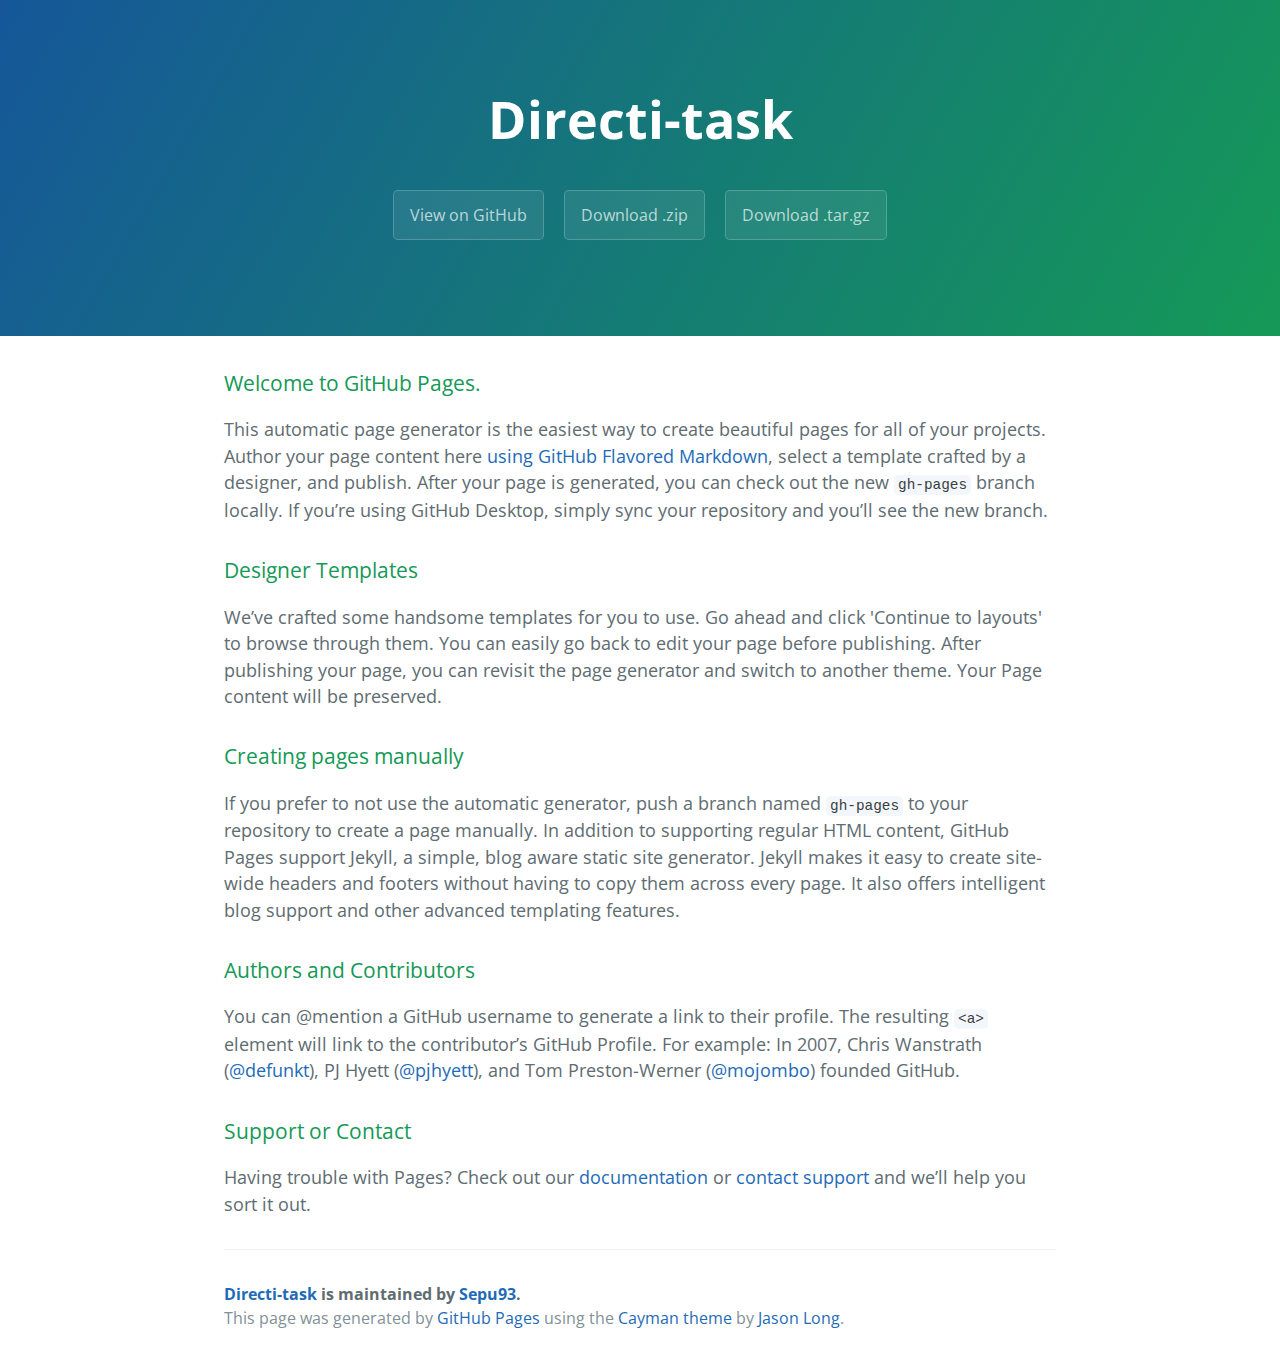
<file: index.html>
<!DOCTYPE html>
<html lang="en-us">
  <head>
    <meta charset="UTF-8">
    <title>Directi-task by Sepu93</title>
    <meta name="viewport" content="width=device-width, initial-scale=1">
    <link rel="stylesheet" type="text/css" href="stylesheets/normalize.css" media="screen">
    <link href='https://fonts.googleapis.com/css?family=Open+Sans:400,700' rel='stylesheet' type='text/css'>
    <link rel="stylesheet" type="text/css" href="stylesheets/stylesheet.css" media="screen">
    <link rel="stylesheet" type="text/css" href="stylesheets/github-light.css" media="screen">
  </head>
  <body>
    <section class="page-header">
      <h1 class="project-name">Directi-task</h1>
      <h2 class="project-tagline"></h2>
      <a href="https://github.com/Sepu93/Directi-task" class="btn">View on GitHub</a>
      <a href="https://github.com/Sepu93/Directi-task/zipball/master" class="btn">Download .zip</a>
      <a href="https://github.com/Sepu93/Directi-task/tarball/master" class="btn">Download .tar.gz</a>
    </section>

    <section class="main-content">
      <h3>
<a id="welcome-to-github-pages" class="anchor" href="#welcome-to-github-pages" aria-hidden="true"><span aria-hidden="true" class="octicon octicon-link"></span></a>Welcome to GitHub Pages.</h3>

<p>This automatic page generator is the easiest way to create beautiful pages for all of your projects. Author your page content here <a href="https://guides.github.com/features/mastering-markdown/">using GitHub Flavored Markdown</a>, select a template crafted by a designer, and publish. After your page is generated, you can check out the new <code>gh-pages</code> branch locally. If you’re using GitHub Desktop, simply sync your repository and you’ll see the new branch.</p>

<h3>
<a id="designer-templates" class="anchor" href="#designer-templates" aria-hidden="true"><span aria-hidden="true" class="octicon octicon-link"></span></a>Designer Templates</h3>

<p>We’ve crafted some handsome templates for you to use. Go ahead and click 'Continue to layouts' to browse through them. You can easily go back to edit your page before publishing. After publishing your page, you can revisit the page generator and switch to another theme. Your Page content will be preserved.</p>

<h3>
<a id="creating-pages-manually" class="anchor" href="#creating-pages-manually" aria-hidden="true"><span aria-hidden="true" class="octicon octicon-link"></span></a>Creating pages manually</h3>

<p>If you prefer to not use the automatic generator, push a branch named <code>gh-pages</code> to your repository to create a page manually. In addition to supporting regular HTML content, GitHub Pages support Jekyll, a simple, blog aware static site generator. Jekyll makes it easy to create site-wide headers and footers without having to copy them across every page. It also offers intelligent blog support and other advanced templating features.</p>

<h3>
<a id="authors-and-contributors" class="anchor" href="#authors-and-contributors" aria-hidden="true"><span aria-hidden="true" class="octicon octicon-link"></span></a>Authors and Contributors</h3>

<p>You can @mention a GitHub username to generate a link to their profile. The resulting <code>&lt;a&gt;</code> element will link to the contributor’s GitHub Profile. For example: In 2007, Chris Wanstrath (<a href="https://github.com/defunkt" class="user-mention">@defunkt</a>), PJ Hyett (<a href="https://github.com/pjhyett" class="user-mention">@pjhyett</a>), and Tom Preston-Werner (<a href="https://github.com/mojombo" class="user-mention">@mojombo</a>) founded GitHub.</p>

<h3>
<a id="support-or-contact" class="anchor" href="#support-or-contact" aria-hidden="true"><span aria-hidden="true" class="octicon octicon-link"></span></a>Support or Contact</h3>

<p>Having trouble with Pages? Check out our <a href="https://help.github.com/pages">documentation</a> or <a href="https://github.com/contact">contact support</a> and we’ll help you sort it out.</p>

      <footer class="site-footer">
        <span class="site-footer-owner"><a href="https://github.com/Sepu93/Directi-task">Directi-task</a> is maintained by <a href="https://github.com/Sepu93">Sepu93</a>.</span>

        <span class="site-footer-credits">This page was generated by <a href="https://pages.github.com">GitHub Pages</a> using the <a href="https://github.com/jasonlong/cayman-theme">Cayman theme</a> by <a href="https://twitter.com/jasonlong">Jason Long</a>.</span>
      </footer>

    </section>

  
  </body>
</html>
</file>
<file: stylesheets/stylesheet.css>
* {
  box-sizing: border-box; }

body {
  padding: 0;
  margin: 0;
  font-family: "Open Sans", "Helvetica Neue", Helvetica, Arial, sans-serif;
  font-size: 16px;
  line-height: 1.5;
  color: #606c71; }

a {
  color: #1e6bb8;
  text-decoration: none; }
  a:hover {
    text-decoration: underline; }

.btn {
  display: inline-block;
  margin-bottom: 1rem;
  color: rgba(255, 255, 255, 0.7);
  background-color: rgba(255, 255, 255, 0.08);
  border-color: rgba(255, 255, 255, 0.2);
  border-style: solid;
  border-width: 1px;
  border-radius: 0.3rem;
  transition: color 0.2s, background-color 0.2s, border-color 0.2s; }
  .btn + .btn {
    margin-left: 1rem; }

.btn:hover {
  color: rgba(255, 255, 255, 0.8);
  text-decoration: none;
  background-color: rgba(255, 255, 255, 0.2);
  border-color: rgba(255, 255, 255, 0.3); }

@media screen and (min-width: 64em) {
  .btn {
    padding: 0.75rem 1rem; } }

@media screen and (min-width: 42em) and (max-width: 64em) {
  .btn {
    padding: 0.6rem 0.9rem;
    font-size: 0.9rem; } }

@media screen and (max-width: 42em) {
  .btn {
    display: block;
    width: 100%;
    padding: 0.75rem;
    font-size: 0.9rem; }
    .btn + .btn {
      margin-top: 1rem;
      margin-left: 0; } }

.page-header {
  color: #fff;
  text-align: center;
  background-color: #159957;
  background-image: linear-gradient(120deg, #155799, #159957); }

@media screen and (min-width: 64em) {
  .page-header {
    padding: 5rem 6rem; } }

@media screen and (min-width: 42em) and (max-width: 64em) {
  .page-header {
    padding: 3rem 4rem; } }

@media screen and (max-width: 42em) {
  .page-header {
    padding: 2rem 1rem; } }

.project-name {
  margin-top: 0;
  margin-bottom: 0.1rem; }

@media screen and (min-width: 64em) {
  .project-name {
    font-size: 3.25rem; } }

@media screen and (min-width: 42em) and (max-width: 64em) {
  .project-name {
    font-size: 2.25rem; } }

@media screen and (max-width: 42em) {
  .project-name {
    font-size: 1.75rem; } }

.project-tagline {
  margin-bottom: 2rem;
  font-weight: normal;
  opacity: 0.7; }

@media screen and (min-width: 64em) {
  .project-tagline {
    font-size: 1.25rem; } }

@media screen and (min-width: 42em) and (max-width: 64em) {
  .project-tagline {
    font-size: 1.15rem; } }

@media screen and (max-width: 42em) {
  .project-tagline {
    font-size: 1rem; } }

.main-content :first-child {
  margin-top: 0; }
.main-content img {
  max-width: 100%; }
.main-content h1, .main-content h2, .main-content h3, .main-content h4, .main-content h5, .main-content h6 {
  margin-top: 2rem;
  margin-bottom: 1rem;
  font-weight: normal;
  color: #159957; }
.main-content p {
  margin-bottom: 1em; }
.main-content code {
  padding: 2px 4px;
  font-family: Consolas, "Liberation Mono", Menlo, Courier, monospace;
  font-size: 0.9rem;
  color: #383e41;
  background-color: #f3f6fa;
  border-radius: 0.3rem; }
.main-content pre {
  padding: 0.8rem;
  margin-top: 0;
  margin-bottom: 1rem;
  font: 1rem Consolas, "Liberation Mono", Menlo, Courier, monospace;
  color: #567482;
  word-wrap: normal;
  background-color: #f3f6fa;
  border: solid 1px #dce6f0;
  border-radius: 0.3rem; }
  .main-content pre > code {
    padding: 0;
    margin: 0;
    font-size: 0.9rem;
    color: #567482;
    word-break: normal;
    white-space: pre;
    background: transparent;
    border: 0; }
.main-content .highlight {
  margin-bottom: 1rem; }
  .main-content .highlight pre {
    margin-bottom: 0;
    word-break: normal; }
.main-content .highlight pre, .main-content pre {
  padding: 0.8rem;
  overflow: auto;
  font-size: 0.9rem;
  line-height: 1.45;
  border-radius: 0.3rem; }
.main-content pre code, .main-content pre tt {
  display: inline;
  max-width: initial;
  padding: 0;
  margin: 0;
  overflow: initial;
  line-height: inherit;
  word-wrap: normal;
  background-color: transparent;
  border: 0; }
  .main-content pre code:before, .main-content pre code:after, .main-content pre tt:before, .main-content pre tt:after {
    content: normal; }
.main-content ul, .main-content ol {
  margin-top: 0; }
.main-content blockquote {
  padding: 0 1rem;
  margin-left: 0;
  color: #819198;
  border-left: 0.3rem solid #dce6f0; }
  .main-content blockquote > :first-child {
    margin-top: 0; }
  .main-content blockquote > :last-child {
    margin-bottom: 0; }
.main-content table {
  display: block;
  width: 100%;
  overflow: auto;
  word-break: normal;
  word-break: keep-all; }
  .main-content table th {
    font-weight: bold; }
  .main-content table th, .main-content table td {
    padding: 0.5rem 1rem;
    border: 1px solid #e9ebec; }
.main-content dl {
  padding: 0; }
  .main-content dl dt {
    padding: 0;
    margin-top: 1rem;
    font-size: 1rem;
    font-weight: bold; }
  .main-content dl dd {
    padding: 0;
    margin-bottom: 1rem; }
.main-content hr {
  height: 2px;
  padding: 0;
  margin: 1rem 0;
  background-color: #eff0f1;
  border: 0; }

@media screen and (min-width: 64em) {
  .main-content {
    max-width: 64rem;
    padding: 2rem 6rem;
    margin: 0 auto;
    font-size: 1.1rem; } }

@media screen and (min-width: 42em) and (max-width: 64em) {
  .main-content {
    padding: 2rem 4rem;
    font-size: 1.1rem; } }

@media screen and (max-width: 42em) {
  .main-content {
    padding: 2rem 1rem;
    font-size: 1rem; } }

.site-footer {
  padding-top: 2rem;
  margin-top: 2rem;
  border-top: solid 1px #eff0f1; }

.site-footer-owner {
  display: block;
  font-weight: bold; }

.site-footer-credits {
  color: #819198; }

@media screen and (min-width: 64em) {
  .site-footer {
    font-size: 1rem; } }

@media screen and (min-width: 42em) and (max-width: 64em) {
  .site-footer {
    font-size: 1rem; } }

@media screen and (max-width: 42em) {
  .site-footer {
    font-size: 0.9rem; } }
</file>
<file: stylesheets/github-light.css>
/*
The MIT License (MIT)

Copyright (c) 2016 GitHub, Inc.

Permission is hereby granted, free of charge, to any person obtaining a copy
of this software and associated documentation files (the "Software"), to deal
in the Software without restriction, including without limitation the rights
to use, copy, modify, merge, publish, distribute, sublicense, and/or sell
copies of the Software, and to permit persons to whom the Software is
furnished to do so, subject to the following conditions:

The above copyright notice and this permission notice shall be included in all
copies or substantial portions of the Software.

THE SOFTWARE IS PROVIDED "AS IS", WITHOUT WARRANTY OF ANY KIND, EXPRESS OR
IMPLIED, INCLUDING BUT NOT LIMITED TO THE WARRANTIES OF MERCHANTABILITY,
FITNESS FOR A PARTICULAR PURPOSE AND NONINFRINGEMENT. IN NO EVENT SHALL THE
AUTHORS OR COPYRIGHT HOLDERS BE LIABLE FOR ANY CLAIM, DAMAGES OR OTHER
LIABILITY, WHETHER IN AN ACTION OF CONTRACT, TORT OR OTHERWISE, ARISING FROM,
OUT OF OR IN CONNECTION WITH THE SOFTWARE OR THE USE OR OTHER DEALINGS IN THE
SOFTWARE.

*/

.pl-c /* comment */ {
  color: #969896;
}

.pl-c1 /* constant, variable.other.constant, support, meta.property-name, support.constant, support.variable, meta.module-reference, markup.raw, meta.diff.header */,
.pl-s .pl-v /* string variable */ {
  color: #0086b3;
}

.pl-e /* entity */,
.pl-en /* entity.name */ {
  color: #795da3;
}

.pl-smi /* variable.parameter.function, storage.modifier.package, storage.modifier.import, storage.type.java, variable.other */,
.pl-s .pl-s1 /* string source */ {
  color: #333;
}

.pl-ent /* entity.name.tag */ {
  color: #63a35c;
}

.pl-k /* keyword, storage, storage.type */ {
  color: #a71d5d;
}

.pl-s /* string */,
.pl-pds /* punctuation.definition.string, string.regexp.character-class */,
.pl-s .pl-pse .pl-s1 /* string punctuation.section.embedded source */,
.pl-sr /* string.regexp */,
.pl-sr .pl-cce /* string.regexp constant.character.escape */,
.pl-sr .pl-sre /* string.regexp source.ruby.embedded */,
.pl-sr .pl-sra /* string.regexp string.regexp.arbitrary-repitition */ {
  color: #183691;
}

.pl-v /* variable */ {
  color: #ed6a43;
}

.pl-id /* invalid.deprecated */ {
  color: #b52a1d;
}

.pl-ii /* invalid.illegal */ {
  color: #f8f8f8;
  background-color: #b52a1d;
}

.pl-sr .pl-cce /* string.regexp constant.character.escape */ {
  font-weight: bold;
  color: #63a35c;
}

.pl-ml /* markup.list */ {
  color: #693a17;
}

.pl-mh /* markup.heading */,
.pl-mh .pl-en /* markup.heading entity.name */,
.pl-ms /* meta.separator */ {
  font-weight: bold;
  color: #1d3e81;
}

.pl-mq /* markup.quote */ {
  color: #008080;
}

.pl-mi /* markup.italic */ {
  font-style: italic;
  color: #333;
}

.pl-mb /* markup.bold */ {
  font-weight: bold;
  color: #333;
}

.pl-md /* markup.deleted, meta.diff.header.from-file */ {
  color: #bd2c00;
  background-color: #ffecec;
}

.pl-mi1 /* markup.inserted, meta.diff.header.to-file */ {
  color: #55a532;
  background-color: #eaffea;
}

.pl-mdr /* meta.diff.range */ {
  font-weight: bold;
  color: #795da3;
}

.pl-mo /* meta.output */ {
  color: #1d3e81;
}
</file>
